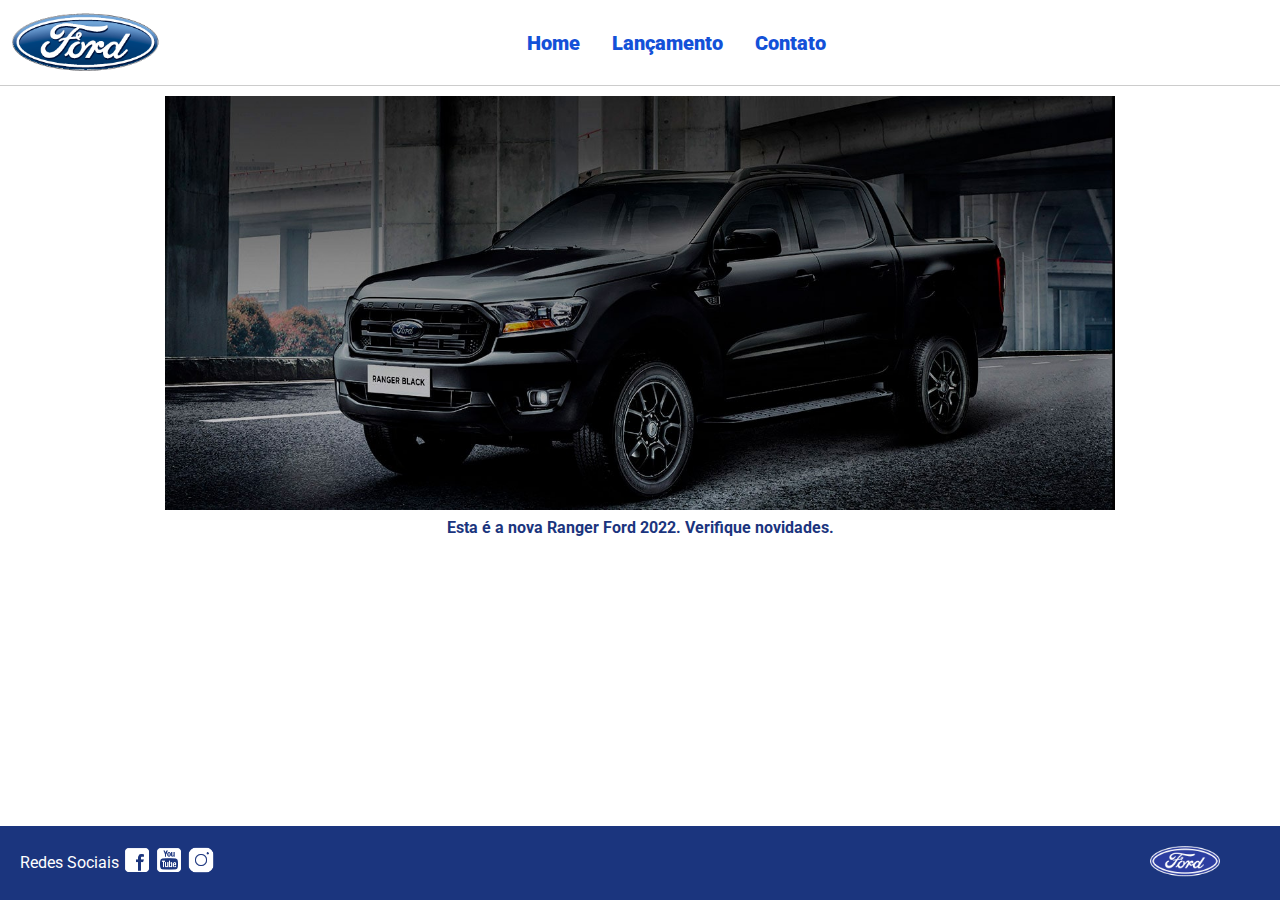
<file: index.html>
<!DOCTYPE html>
<html lang="pt-br">
<head>
    <meta charset="UTF-8">
    <meta http-equiv="X-UA-Compatible" content="IE=edge">
    <meta name="viewport" content="width=device-width, initial-scale=1.0">
    <title>Ford</title>    
    <link href="css/reset.css" rel="stylesheet">
    <link href="css/style.css" rel="stylesheet">
    <link rel="stylesheet" href="css/responsive.css">
    <link rel="shortcut icon" href="img/icon.svg" type="image/x-icon">
    <script src="js/carousel.js"></script>

</head>
<body>
    <header>       
        <div>
            <img src="img/logo-ford-256.png" width="150" class="logo" />
        </div>
        <nav>
            <ul>
                <li>
                    <a href="index.html">Home</a>
                </li>
                <li>
                    <a href="lancamento.html">Lançamento</a>
                </li>
                <li>
                    <a href="contato.html">Contato</a>
                </li>
            </ul>
        </nav>
    </header>

    <main>
        <div class="carousel-wrapper">
            <div class="carousel" id="carousel">

            </div>
        </div>

        <div id="carousel-title">

        </div>
    </main>

    <footer>
        <nav id="social">
            <ul>
                <li><span class="redesociais">Redes Sociais</span></li>
                <li><a href="#" title="Facebook"><img src="img/facebook-50.png"></a></li>
                <li><a href="#" title="YouTube"><img src="img/youtube-squared-50.png"></a></li>
                <li><a href="#" title="Instagram"><img src="img/instagram-logo-50.png"></a></li>
            </ul>
        </nav>
        <div>
           <img src="img/ford-96.png" width="70"  />
        </div>
    </footer> 
    <script>
        //insert each image on carousel
       carouselArr.push(new Carousel("./img/imagem_1.jpg","Esta é a nova Ranger Ford 2022. Verifique novidades.","lancamento.html"));
       carouselArr.push(new Carousel("./img/imagem_2.jpg","Ford a nossa história","#"));
       carouselArr.push(new Carousel("./img/imagem_3.jpg","Nova Ford Bronco Sport 2022","lancamento.html"));
       Carousel.Start(carouselArr);
   </script>  
</body>
</html>
</file>
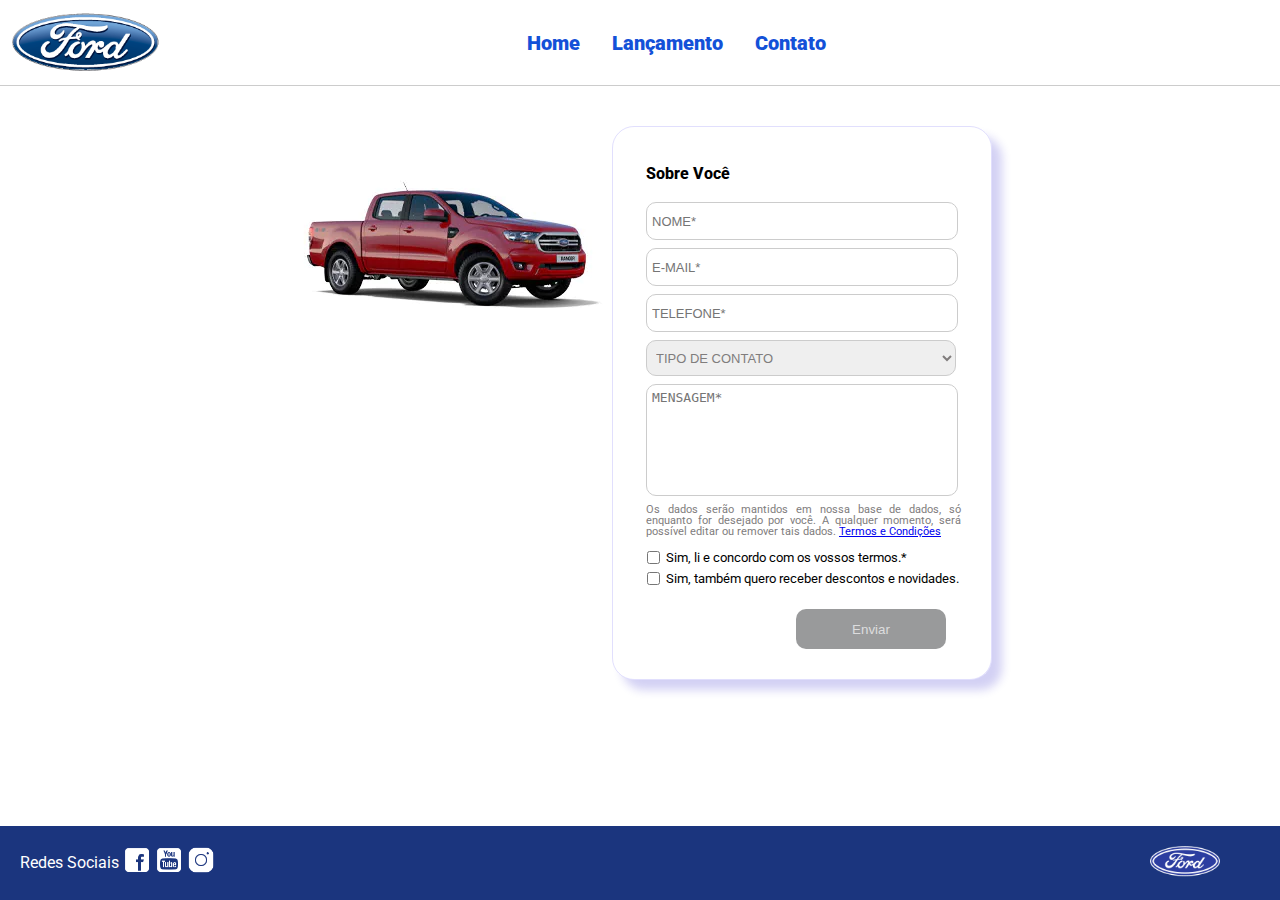
<file: contato.html>
<!DOCTYPE html>
<html lang="pt-br">
<head>
    <meta charset="UTF-8">
    <meta http-equiv="X-UA-Compatible" content="IE=edge">
    <meta name="viewport" content="width=device-width, initial-scale=1.0">
    <title>Ford</title>    
    <link href="css/reset.css" rel="stylesheet">
    <link href="css/style.css" rel="stylesheet">
    <link href="css/form.css" rel="stylesheet">
    <link rel="stylesheet" href="css/responsive.css">
    <link rel="shortcut icon" href="img/icon.svg" type="image/x-icon">

    <script defer src="js/form.js"></script>
</head>
<body>
    <header>       
        <div>
            <img src="img/logo-ford-256.png" width="150" class="logo" />
        </div>
        <nav>
            <ul>
                <li><a href="index.html">Home</a></li>
                <li><a href="lancamento.html">Lançamento</a></li>
                <li><a href="contato.html">Contato</a></li>
            </ul>
        </nav>
    </header>

    <main>
        <div class="forms">
            <div>
                <img src="img/xls 2.2 diesel.jpg">
            </div>
            <div class="borda">
                <h2 class="titulo">Sobre Você</h2>
                <form onsubmit="Post(this); /* return false;*/ ">
                    <input type="text" name="nome" placeholder="NOME*" class="fordform" required>
                    <input type="email" name="email" placeholder="E-MAIL*" class="fordform" required>
                    <input type="tel" name="telefone" placeholder="TELEFONE*" class="fordform" required>
                    <select name="contato" class="fordform" required>
                        <option selected disabled value="">TIPO DE CONTATO</option>
                        <option value="elogio">Elogio</option>
                        <option value="reclamacao">Reclamação</option>
                        <option value="solicitacao">Solicitação</option>
                    </select>
                    <textarea rows="5" name="mensagem" placeholder="MENSAGEM*" id="mensagem" class="fordform" required></textarea>
                    <p class="termos">
                        Os dados serão mantidos em nossa base de dados, só enquanto for desejado por você. A qualquer momento, será possível editar ou remover tais dados. 
                        <a href="https://www.ford.com.br/politica-de-privacidade/" target="_blank">Termos e Condições</a>
                    </p>
                    <div class="checkbox">
                        <input type="checkbox" id="lgpd" required>
                        <label for="lgpd">Sim, li e concordo com os vossos termos.*</label>
                    </div>
                    <div class="checkbox">                    
                        <input type="checkbox" id="ofertas">
                        <label for="ofertas">Sim, também quero receber descontos e novidades.</label>
                    </div>
                    <button type="submit" id="enviar" class="form-button" disabled>Enviar</button>       
                </form>
            </div>
        </div>
    </main>

    <footer>
        <nav id="social">
            <ul>
                <li><span class="redesociais">Redes Sociais</span></li>
                <li><a href="#" title="Facebook"><img src="img/facebook-50.png"></a></li>
                <li><a href="#" title="YouTube"><img src="img/youtube-squared-50.png"></a></li>
                <li><a href="#" title="Instagram"><img src="img/instagram-logo-50.png"></a></li>
            </ul>
        </nav>
        <div>
            <img src="img/ford-96.png" width="70" />
        </div>
    </footer>  
</body>
</html>
</file>
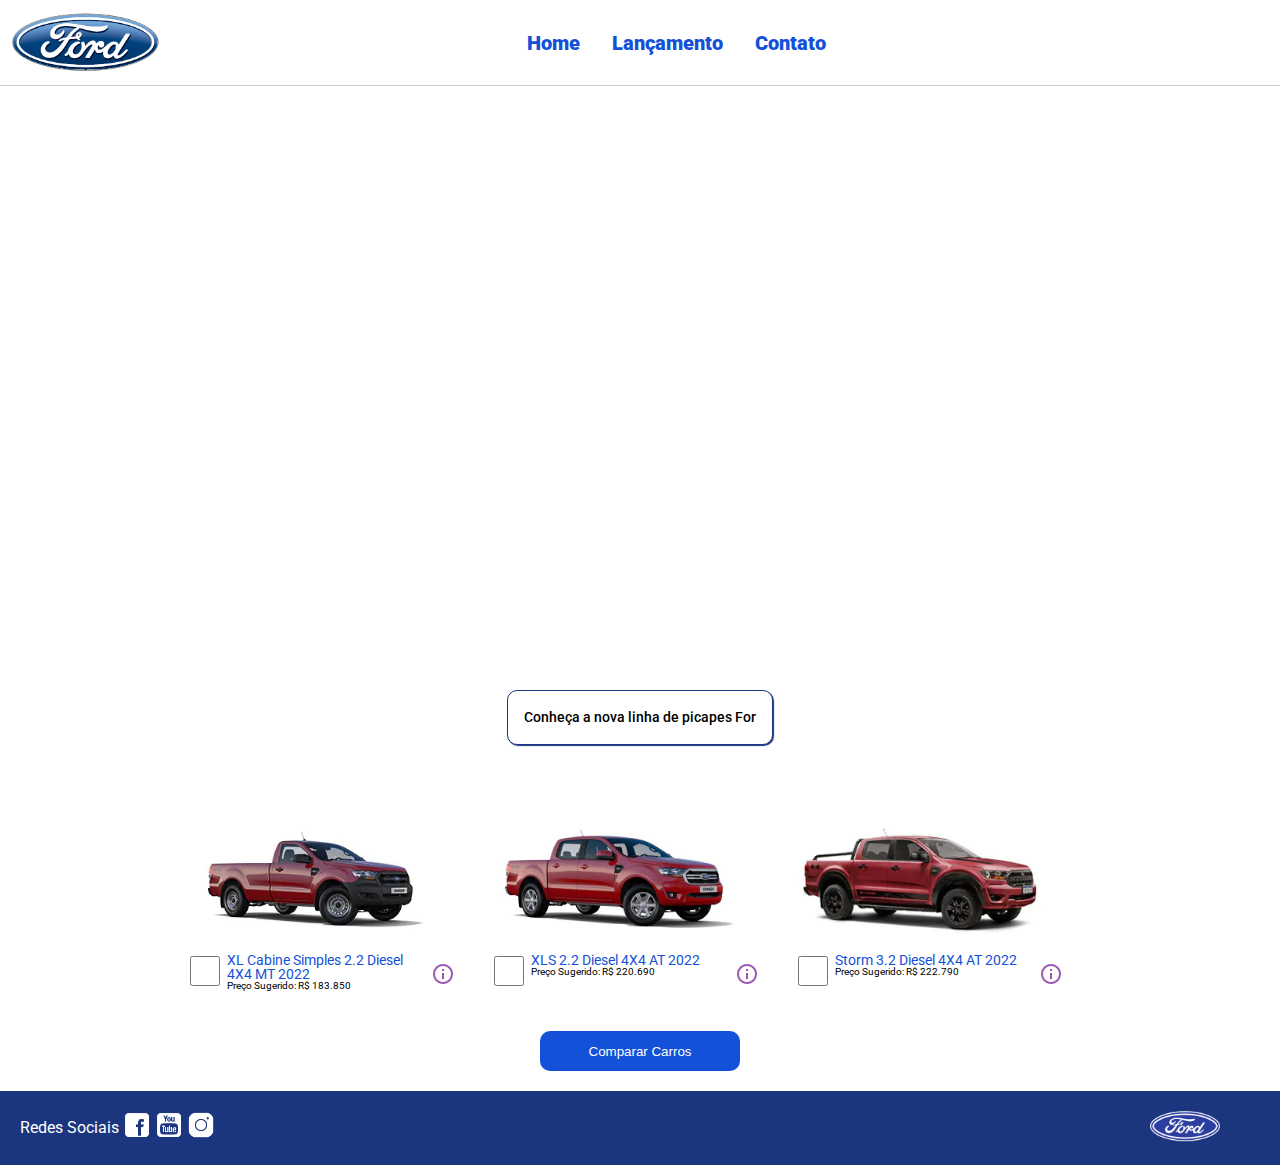
<file: lancamento.html>
<!DOCTYPE html>
<html lang="pt-br">
<head>
    <meta charset="UTF-8">
    <meta http-equiv="X-UA-Compatible" content="IE=edge">
    <meta name="viewport" content="width=device-width, initial-scale=1.0">
    <title>Ford</title>    
    <link href="css/reset.css" rel="stylesheet">
    <link href="css/style.css" rel="stylesheet">
    <link href="css/lancamento.css" rel="stylesheet">
    <link rel="stylesheet" href="css/responsive.css">
    <link rel="shortcut icon" href="img/icon.svg" type="image/x-icon">
    <script src="js/compare.js"></script>
</head>
<body>
    <header>       
        <div>
            <img src="img/logo-ford-256.png" width="150" class="logo" />
        </div>
        <nav>
            <ul>
                <li>
                    <a href="index.html">Home</a>
                </li>
                <li>
                    <a href="lancamento.html">Lançamento</a>
                </li>
                <li>
                    <a href="contato.html">Contato</a>
                </li>
            </ul>
        </nav>

    </header>
    <main>
        <div>
            <iframe style = "display: block; margin-bottom: 30px; margin-left: auto; margin-right: auto; width: 100%;
            height: 500px;" src="https://www.youtube-nocookie.com/embed/vQsryuNmsL0?controls=0&autoplay=1&modestbranding=0&loop=1&mute=1&rel=0&hd=1" title="YouTube video player" frameborder="0" allow="accelerometer; autoplay; clipboard-write; encrypted-media; gyroscope; picture-in-picture" allowfullscreen></iframe>
        </div>
        <div id="texto">
            <p id="escrever" ></p>
            <script>
                var i = 0;
                var ford = 'Ford';
                var txt = 'Conheça a nova linha de picapes Ford. A Ford Ranger 2022 combina robustez e versatilidade, oferecendo opções de cabine simples e dupla. Equipada com motores diesel, tração 4x4 e transmissão manual ou automática de 6 marchas, atende a diversas necessidades de transporte de carga e passageiros, é a linha de picapes mais completa do mercado. A nova Ranger oferece excelente pacote de segurança, incluindo airbags frontais, laterais e de cortina, controles de estabilidade e tração, assistente de partida em rampa e outros recursos. Confira abaixo as especificações de cada modelo e escolha o que melhor atende a sua necessidade.';
                var speed = 20;
                
                function typeWriter() {
                  if (i < txt.length) {
                    document.getElementById("escrever").innerHTML += txt.charAt(i);
                    i++;
                    setTimeout(typeWriter, speed);
                  }
                }
                window.addEventListener('load', typeWriter);
                
                
                </script>
        </div>
        <div>
            <ul class="modelcars">
                <li> 
                    <img  src="img/XL Cabine.jpg" class="photocar img1">
                    <div class="infocar">
                        <div>
                            <input type="checkbox" value="car1" class="checkbox img1" onchange="SetCarToCompare(this, new Car('XL Cabine Simples 2.2 Diesel 4X4 MT 2022', 183850, 511, 1821, 232, 1234, 2.2, 160, 1420, 'Aço Estampado 16', 'img/XL Cabine.jpg'));">
                        </div>
                        <div class="info img1">
                            <span class="textmodel img1">XL Cabine Simples 2.2 Diesel 4X4 MT 2022</span>
                            <span class="textprice img1">Preço Sugerido: R$ 183.850</span>
                        </div>
                        <div>
                            <img class="img1" src="img/info.png">
                        </div>
                    </div>
                </li>
                <li>
                    <img  src="img/xls 2.2 diesel.jpg" class="photocar img2">
                    <div class="infocar">
                        <div>
                            <input type="checkbox" value="car1" class="checkbox img2" onchange="SetCarToCompare(this, new Car('XLS 2.2 Diesel 4X4 AT 2022', 220690, 511, 1821, 232, 1076, 2.2, 160, 1180, 'Aço Estampado 16', 'img/xls 2.2 diesel.jpg'));">
                        </div>
                        <div class="info">
                            <span class="textmodel img2">XLS 2.2 Diesel 4X4 AT 2022</span>
                            <span class="textprice img2">Preço Sugerido: R$ 220.690</span>
                        </div>
                        <div>
                            <img  class="img2" src="img/info.png">
                        </div>
                    </div>
                </li>
                <li>
                    <img  src="img/storm.jpg" class="photocar img3">
                    <div class="infocar">
                        <div>
                            <input type="checkbox" value="car1" class="checkbox img3" onchange="SetCarToCompare(this, new Car('Storm 3.2 Diesel 4X4 AT 2022', 222790, 511, 1821, 232, 1040, 3.2, 200, 1180, 'Liga Leve 17', 'img/storm.jpg'));">
                        </div>
                        <div class="info">
                            <span class="textmodel img3">Storm 3.2 Diesel 4X4 AT 2022</span>
                            <span class="textprice img3">Preço Sugerido: R$ 222.790</span>
                        </div>
                        <div>
                            <img class="img3" src="img/info.png">
                        </div>
                    </div>
                </li>
            </ul>
        </div>
        <div style="text-align: center;padding-bottom: 20px;">
            <button class="lancamento-button" type="button" style="height: 40px; width: 200px;" onclick="ShowCompare()">Comparar Carros</button>
        </div> 
    </main>
    <footer>
        <nav id="social">
            <ul>
                <li><span class="redesociais">Redes Sociais</span></li>
                <li><a href="#" title="Facebook"><img src="img/facebook-50.png"></a></li>
                <li><a href="#" title="YouTube"><img src="img/youtube-squared-50.png"></a></li>
                <li><a href="#" title="Instagram"><img src="img/instagram-logo-50.png"></a></li>
            </ul>
        </nav>
        <div>
           <img src="img/ford-96.png" width="70"  />
        </div>
    </footer> 
    <div id="compare">
        <table>
            <tbody id="compare-table">
            <tr >
            <td>&nbsp;</td>
            <td id="compare_image_0"></td>
            <td id="compare_image_1"></td>
            </tr>
            <tr >
            <td>Modelo</td>
            <td id="compare_modelo_0"></td>
            <td id="compare_modelo_1"></td>
            </tr>
            <tr >
            <td>Altura da ca&ccedil;amba (mm)</td>
            <td id="compare_alturacacamba_0"></td>
            <td id="compare_alturacacamba_1"></td>
            </tr>
            <tr >
            <td >Altura do ve&iacute;culo (mm)</td>
            <td id="compare_alturaveiculo_0"></td>
            <td id="compare_alturaveiculo_1"></td>
            </tr>
            <tr>
            <td>Altura livre do solo (mm)</td>
            <td id="compare_alturasolo_0"></td>
            <td id="compare_alturasolo_1"></td>
            </tr>
            <tr >
            <td >Capacidade de carga (Kg)</td>
            <td id="compare_capacidadecarga_0"></td>
            <td id="compare_capacidadecarga_1"></td>
            </tr>
            <tr >
            <td >Motor</td>
            <td id="compare_motor_0"></td>
            <td id="compare_motor_1"></td>
            </tr>
            <tr >
            <td >Pot&ecirc;ncia (cv)</td>
            <td id="compare_potencia_0"></td>
            <td id="compare_potencia_1"></td>
            </tr>
            <tr >
            <td >Volume de ca&ccedil;amba (L)</td>
            <td id="compare_volumecacamba_0"></td>
            <td id="compare_volumecacamba_1"></td>
            </tr>
            <tr >
            <td >Roda</td>
            <td id="compare_roda_0"></td>
            <td id="compare_roda_1"></td>
            </tr>
            <tr >
            <td >Pre&ccedil;o</td>
            <td id="compare_preco_0"></td>
            <td id="compare_preco_1"></td>
            </tr>
            </tbody>
            
        </table>
        <div style="text-align: center;padding-bottom: 20px;">
            <button type="button" style="height: 40px; width: 200px;" onclick="HideCompare()">Fechar</button>
        </div> 
    </div>   
</body>
</html>
</file>
<file: css/style.css>
@import url('https://fonts.googleapis.com/css2?family=Roboto:wght@300&display=swap');

body {
    display: flex;
    flex-direction: column;
    background: #FFFFFF;
    height: 100%;
    font-family: 'Roboto', sans-serif;
}

html {
    height: 100%;
}

div#carousel {
    height: 46vh;
    width: 100%;
     max-height: 628px;
    -webkit-transition: all .3s ease-in-out;
    -moz-transition: all .3s ease-in-out;
    transition: all .3s ease-in-out;
}

div#carousel img{
    height: 100%;
}

div#carousel-title a {
    text-decoration: none;
    color: #1b357e;
}

div#carousel-title  {
    display: block;
    text-align: center;
    margin-top: 10px;
    margin-bottom: 10px;
    font-weight: bold;
}

header ul {
    text-align: center;
    margin-left: auto;
    margin-right: auto;
    display: block;
}

ul {
	display: inline-block;
}

header {
    background: #FFFFFF;
    border-bottom: 1px solid #ccc;
    margin-bottom: 10px;
    padding: 10px;
}

header div {
    display: inline;
    vertical-align: middle;
}

header nav {
    display: inline-block;
    vertical-align: middle;
    width: 80vw;
}

header nav a {
    color: #1351d8;
    font-size: 20px;
    text-decoration: none;
    font-weight: 900;
    margin-left: 14px;
    margin-right: 14px;
}

header nav a:hover {
    color: #1b357e;
    text-decoration: none;
    font-weight: 900;
}

nav li {
    display: inline;
    list-style: none;
}

main {
    flex: 1;
    height: auto;
    text-align: center;
}

nav#social {
    display: inline;
    width: 80%;
}

nav#social ul img {
    width: 28px;
}

span.redesociais {
    color: #ffffff;
    vertical-align: super;
}

footer {
    background: #1B357E;
    padding: 20px;
}

footer div {
    display: inline;
    float: right;
    margin-right: 40px;
}

button:hover {
    background: #1b357e;
}
button {
    background: #1351d8;
    color: #fff;
    border: 0px;
    border-radius: 10px;
}

.active{
    display: inline-block !important;
}
</file>
<file: css/responsive.css>
@media screen and (max-width: 1200px){
    #carousel a img{
        position: relative;
        max-width: 10vw;
        height: auto;
    }
    div#carousel{
        height: min-content;
    }
    #carousel-title{
        font-size: 4vw;
    }
    header div img{
        width: 70px;
    }
    header{
        display: flex;
        align-items: center;

    }
    header li{
        font-size: .75rem;        
        left: 50%;
        top: 50%;
        transform: translate(-50%, -50%);
    }
    header nav a{
        font-size: 0.75rem;
    }
    div#compare {
        width: 90vw;
        height: max-content;
        max-height: 80vh;
        font-size: .75rem;
        button{
            width: 10px
        }
    }


    #compare table {
        font-size: small;
        width: 90vw;
        margin-left: auto;
        margin-right: auto;
        margin-top: 2vh;
        margin-bottom: 10px;
    }

    #compare table th, #compare table td {
        text-align: left;
        padding: 4px;
    }

    .form-button {
        width: 22%;
    }

    
    .carousel img{
        width: 90vw;
        height: auto;
    }
    #consolidacao{
        min-width: 90%;
    }
}
</file>
<file: css/form.css>
.fordform {
    display: block;
    width: 300px;
    border: 1px solid #cccccc;
    border-radius: 10px;
    height: 26px;
    margin: 8px;
    font-size: 13px;
    padding: 5px;
}

select.fordform {
    width: 310px;
    height: 36px;
    color: #807d7d;
}

input:focus-visible {
    outline: none;
}

select:focus-visible {
    outline: none;
}

main div {
    display: inline-block;
    vertical-align: top;
    text-align: left;
    padding-top: 30px;
    padding-bottom: 30px;
}

.forms {
    display: block;
    text-align: center;
}

h2 {
    text-align: left;
    font-weight: 800;
    margin: 20px 0;
}

.titulo {
    margin-left: 8px;
}

textarea{
    min-height: 100px;
    resize: none;
}

button {
    width: 150px;
    height: 40px;
    margin-right: 15px;
    float: right;
}



.form-button{
    display: block;
    /* width: 22%; */
    padding: 10px;
    margin: 20px ;
    background-color: #1351d8;
    color: white;
    text-align: center;
    border: none;
    cursor: pointer;
    font: 16px;
    border-radius: 10px;
}

.form-button:not([disabled]):hover{
    background-color: #092c78;
    transform: scale(1.2);
}

#h3-title{
    
    font-size: 20px;
    font-weight: 700;
    padding: 5%;
}

.termos{
    color: #807d7d;
    display: block;
    width: 315px;
    text-align: left;
    margin-left: 8px;
    font-size: 11px;
    text-align: justify;
    margin-bottom: 10px;
}

.checkbox{
    padding: 1px;
    display: block;
    font-size: small;
    text-align: left;
    margin-left: 4px;
    font-size: 13px;
}

.checkbox input, label{
    vertical-align: middle;
}

.borda{
    border: solid 1px #5647f52d;
    padding: 19px 25px 10px 25px;
    border-radius: 22px;
    box-shadow: #2317ca33 10px 10px 10px;
}

button.form-button:disabled{
    background-color: #25262877;
    color: #fbfbfbb3;
    display: block;
    padding: 10px;
    margin: 20px ;
    text-align: center;
    border: none;
    font: 16px;
    border-radius: 10px;
    cursor: not-allowed;
}
</file>
<file: css/lancamento.css>
ul.modelcars {
    display: block;
    text-align: center;
    margin-bottom: 40px;
}

ul.modelcars li {
    display: inline-block;
    text-align: left;
    width: 300px;
    vertical-align: top;
}

img.photocar {
    display: block;
    width: 250px;
}

.checkbox {
    width: 30px;
    height: 30px;
    border: 1px solid #1b357e;
}

.infocar div {
    display: inline-block;
}

.info {
    width: 200px;
    vertical-align: top;
}

.textmodel {
    display: block;
    text-align: left;
    font-size: 14px;
    color: #1351d8;
    
}
.textprice {
    display: block;
    text-align: left;
    font-size: 10px;
}

table {
    border-collapse: collapse;
    width: 80%;
    margin-left: auto;
    margin-right: auto;
    margin-top: 2vh;
    margin-bottom: 10px;
  }
  
  th, td {
    text-align: left;
    padding: 8px;
  }

  td:nth-child(1) {  
    font-weight: 700;
    width: 40%;
  }

  tr:nth-child(even) {background-color: #f2f2f2;}

  td img {
    width: 70%;
  } 

div#compare {
    position: fixed; /* manter na tela quando srola */
    display: none;
    width: 50vw;
    max-width: 95vw;
    /* min-width: 95vw; */
    height: 80vh;
    max-height: 550px;
    min-height: 350px;
    background: #fff;
    transform: translate(-50%, -50%);
    top: 50%;
    left: 50%;
    border-radius: 10px;
    padding: 10px;
    -webkit-box-shadow: 1px 1px 6px 0px rgb(0 0 0 / 34%);
    box-shadow: 1px 1px 6px 0px rgb(0 0 0 / 34%);
}

#texto p {
    display: inline-block;
    border:#1b357e solid 1px;
    background-color: #ffffff;
    box-shadow: #1b357e 1px 1px 1px;
    color: rgb(0, 0, 0);
    font-weight: 500;
    font-size: 14px;
    border-radius: 10px;
    padding: 1rem;;
    max-width: 1005px;
    text-align: justify;
    cursor: default;
    transition: scale 1.5s cubic-bezier(0.3, 0.2, 0.2, 1.4);
    line-height: 1.5;


}

#texto p:hover {
    scale: 1.1;
    strong{
        font-weight: 600px;
    }

} 

#texto{
    padding: 5%;
    width: auto;
    margin: 0;
}

@keyframes animacao {
    From {
        opacity: 0;
    }
    To { 
        opacity: 1;
    }
}

.img1 {
    animation: animacao 3s;
}

.img2    {
    animation: animacao 5s;
}

.img3 {
    animation: animacao 7s;
}
</file>
